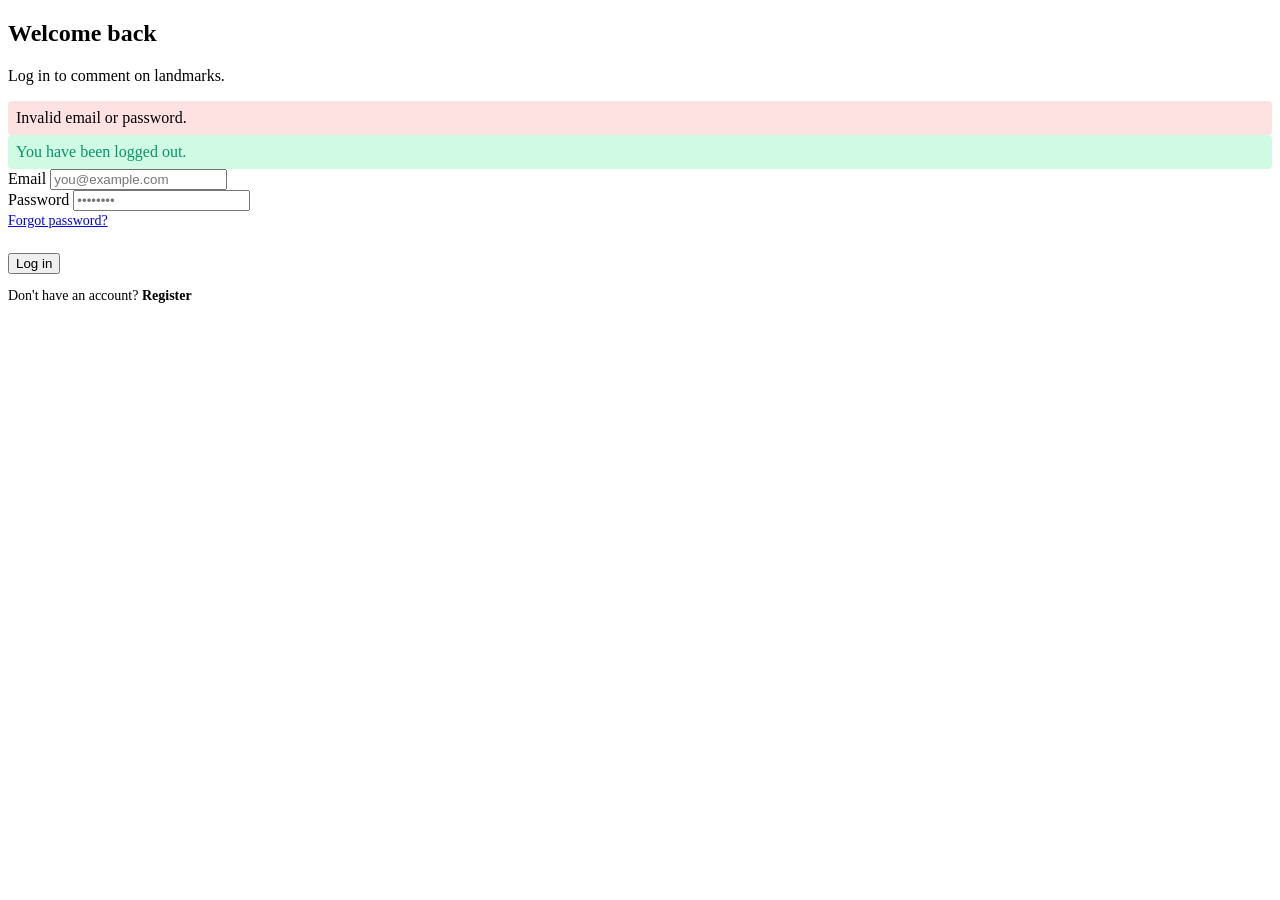
<file: src/main/resources/templates/login.html>
<!DOCTYPE html>
<html xmlns:th="http://www.thymeleaf.org">
<head>
    <meta charset="UTF-8">
    <title>Login - București Landmarks</title>
    <link rel="stylesheet" th:href="@{/css/style.css}">
</head>
<body>
    <div th:replace="~{fragments/navbar :: navbar}"></div>

    <div class="auth-container">
        <div class="card text-center">
            <h2 class="card-title">Welcome back</h2>
            <p class="card-subtitle">Log in to comment on landmarks.</p>

            <div th:if="${param.error}" class="form-error mb-4" style="text-align: left; background: #fee2e2; padding: 0.5rem; border-radius: 4px;">
                Invalid email or password.
            </div>
            <div th:if="${param.logout}" class="mb-4" style="color: #059669; text-align: left; background: #d1fae5; padding: 0.5rem; border-radius: 4px;">
                You have been logged out.
            </div>

            <form th:action="@{/login}" method="post" style="text-align: left;">
                <div class="form-group">
                    <label class="form-label">Email</label>
                    <input type="email" name="username" class="form-control" placeholder="you@example.com" required/>
                </div>
                <div class="form-group">
                    <label class="form-label">Password</label>
                    <input type="password" name="password" class="form-control" placeholder="••••••••" required/>
                </div>
                <div style="text-align: left; margin-bottom: 1.5rem;">
                    <a href="#" style="font-size: 0.875rem;">Forgot password?</a>
                </div>
                <button type="submit" class="btn btn-primary btn-block">Log in</button>
            </form>

            <p class="mt-4" style="font-size: 0.875rem; color: var(--text-muted);">
                Don't have an account? <a th:href="@{/register}" style="font-weight: 600;">Register</a>
            </p>
        </div>
    </div>
</body>
</html>
</file>
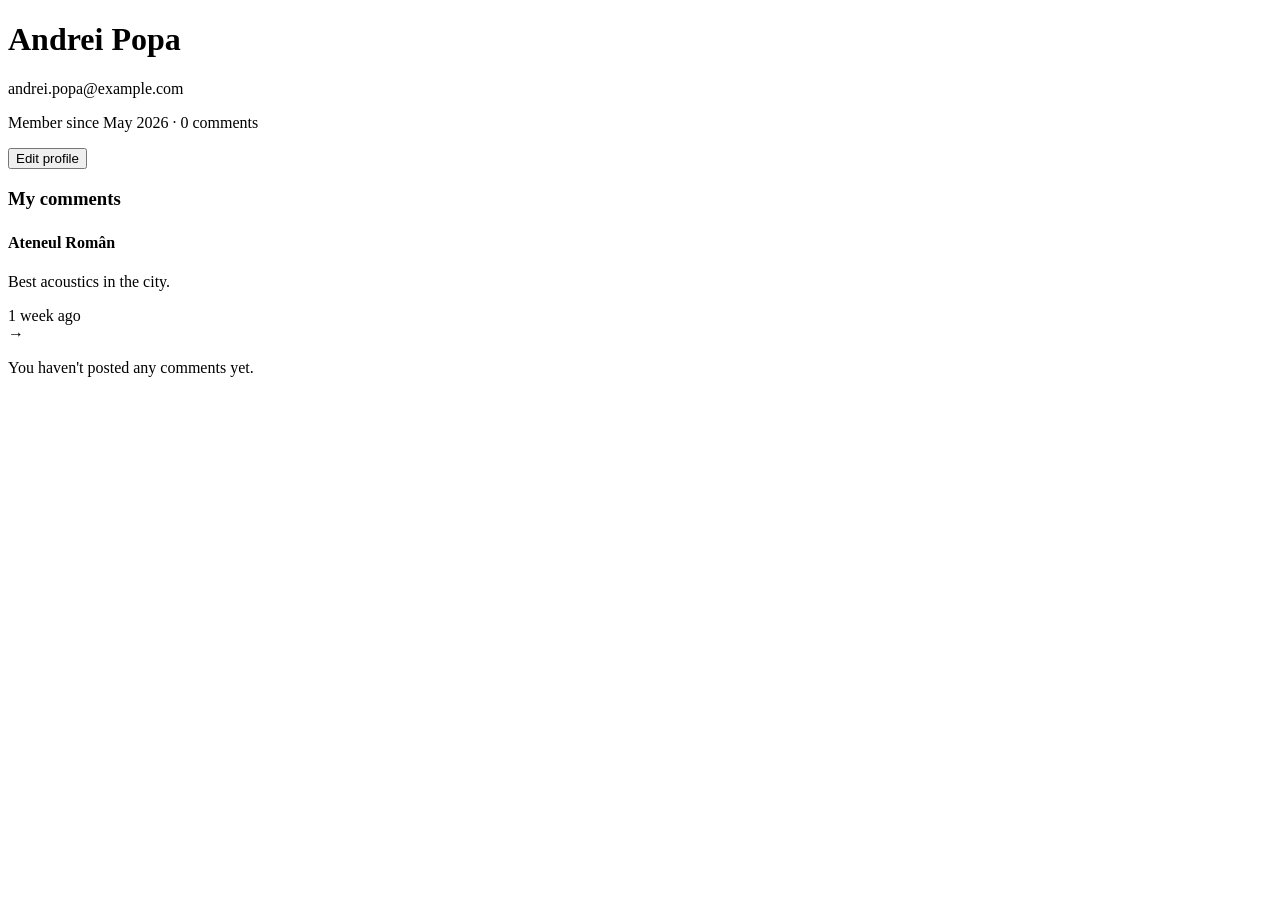
<file: src/main/resources/templates/profile.html>
<!DOCTYPE html>
<html xmlns:th="http://www.thymeleaf.org">
<head>
    <meta charset="UTF-8">
    <title>Profile - București Landmarks</title>
    <link rel="stylesheet" th:href="@{/css/style.css}">
</head>
<body>
    <div th:replace="~{fragments/navbar :: navbar}"></div>

    <div class="profile-header">
        <div class="profile-card">
            <div class="profile-avatar"></div>
            <div class="profile-info">
                <h1 th:text="${user != null ? user.displayName : 'Andrei Popa'}">Andrei Popa</h1>
                <p th:text="${user != null ? user.email : 'andrei.popa@example.com'}">andrei.popa@example.com</p>
                <p>Member since <span th:text="${#temporals.format(#temporals.createNow(), 'MMMM yyyy')}">May 2026</span> · <span th:text="${comments != null ? comments.size() : 0}">0</span> comments</p>
            </div>
            <div style="margin-left: auto;">
                <button class="btn btn-outline">Edit profile</button>
            </div>
        </div>
    </div>

    <div class="profile-content">
        <h3 style="margin-bottom: 1.5rem;">My comments</h3>
        
        <div th:if="${comments != null and not #lists.isEmpty(comments)}">
            <div th:each="comment : ${comments}" class="comment-card">
                <div>
                    <h4 th:text="${comment.landmark.name}">Ateneul Român</h4>
                    <p th:text="${comment.text}">Best acoustics in the city.</p>
                    <span class="time" th:text="${#temporals.format(comment.createdAt, 'dd MMM yyyy, HH:mm')}">1 week ago</span>
                </div>
                <span style="color: var(--text-muted);">→</span>
            </div>
        </div>
        
        <div th:if="${comments == null or #lists.isEmpty(comments)}">
            <p style="color: var(--text-muted);">You haven't posted any comments yet.</p>
        </div>
    </div>
</body>
</html>
</file>
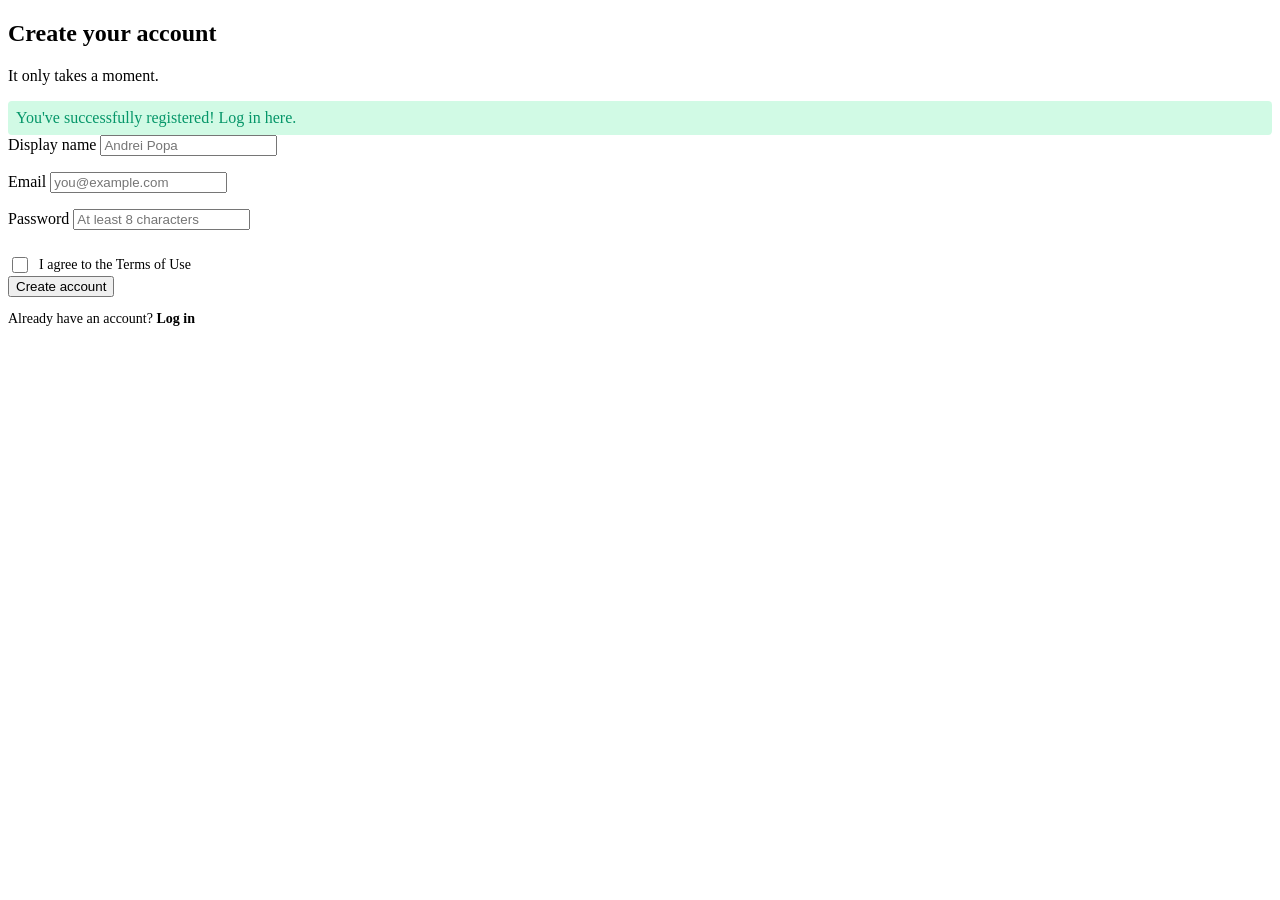
<file: src/main/resources/templates/register.html>
<!DOCTYPE html>
<html xmlns:th="http://www.thymeleaf.org">
<head>
    <meta charset="UTF-8">
    <title>Register - București Landmarks</title>
    <link rel="stylesheet" th:href="@{/css/style.css}">
</head>
<body>
    <div th:replace="~{fragments/navbar :: navbar}"></div>

    <div class="auth-container">
        <div class="card text-center">
            <h2 class="card-title" style="text-align: left;">Create your account</h2>
            <p class="card-subtitle" style="text-align: left;">It only takes a moment.</p>

            <div th:if="${param.success}" class="mb-4" style="color: #059669; text-align: left; background: #d1fae5; padding: 0.5rem; border-radius: 4px;">
                You've successfully registered! <a th:href="@{/login}">Log in here</a>.
            </div>

            <form th:action="@{/register}" th:object="${user}" method="post" style="text-align: left;">
                <div class="form-group">
                    <label class="form-label">Display name</label>
                    <input type="text" th:field="*{displayName}" class="form-control" placeholder="Andrei Popa"/>
                    <p class="form-error" th:if="${#fields.hasErrors('displayName')}" th:errors="*{displayName}"></p>
                </div>
                <div class="form-group">
                    <label class="form-label">Email</label>
                    <input type="email" th:field="*{email}" class="form-control" placeholder="you@example.com"/>
                    <p class="form-error" th:if="${#fields.hasErrors('email')}" th:errors="*{email}"></p>
                </div>
                <div class="form-group">
                    <label class="form-label">Password</label>
                    <input type="password" th:field="*{password}" class="form-control" placeholder="At least 8 characters"/>
                    <p class="form-error" th:if="${#fields.hasErrors('password')}" th:errors="*{password}"></p>
                </div>
                <div class="form-group" style="display: flex; align-items: center; gap: 0.5rem; margin-top: 1.5rem;">
                    <input type="checkbox" id="terms" required style="accent-color: var(--brand-color); width: 16px; height: 16px;">
                    <label for="terms" style="font-size: 0.875rem;">I agree to the Terms of Use</label>
                </div>
                <button type="submit" class="btn btn-primary btn-block">Create account</button>
            </form>

            <p class="mt-4" style="font-size: 0.875rem; color: var(--text-muted);">
                Already have an account? <a th:href="@{/login}" style="font-weight: 600;">Log in</a>
            </p>
        </div>
    </div>
</body>
</html>
</file>
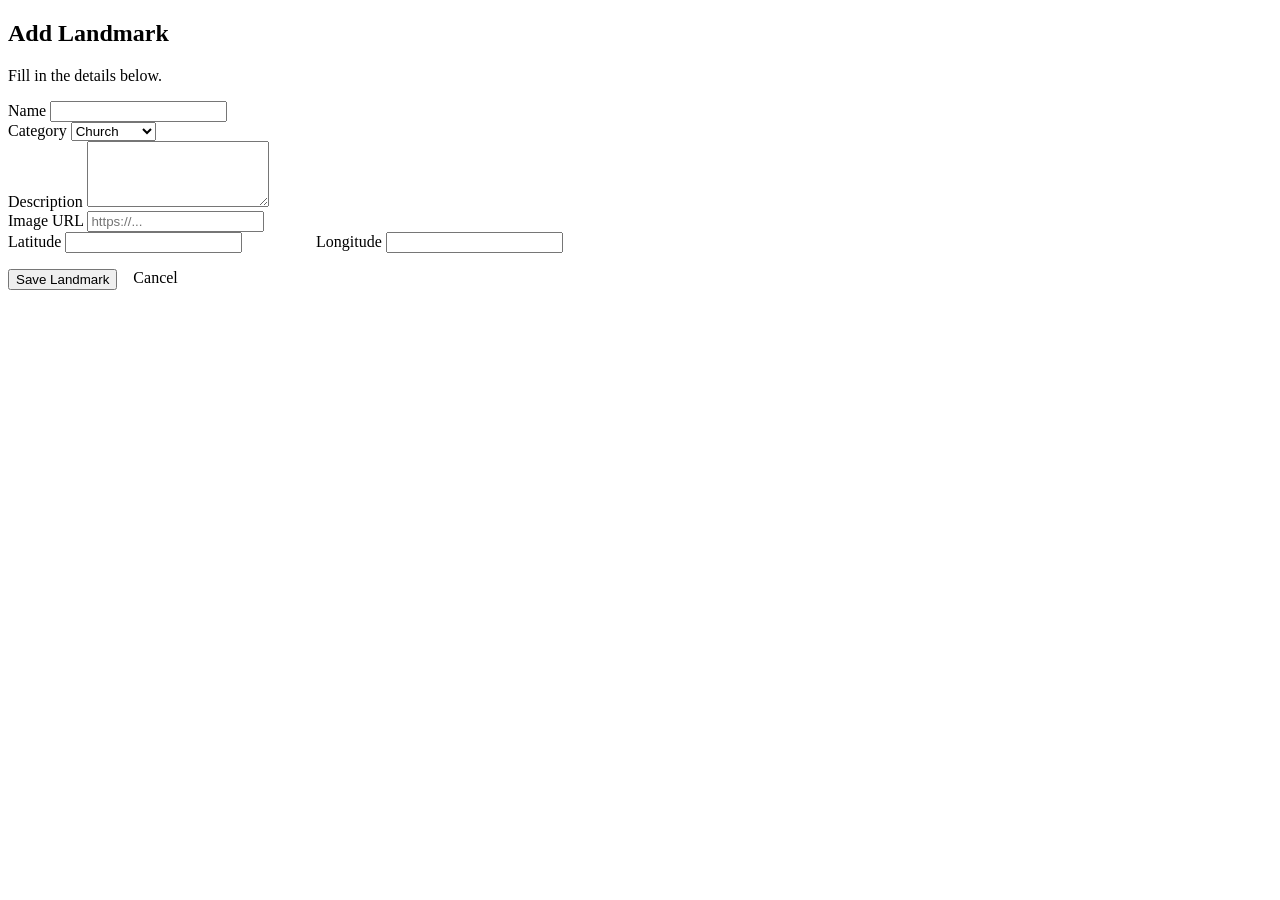
<file: src/main/resources/templates/admin/landmark-form.html>
<!DOCTYPE html>
<html xmlns:th="http://www.thymeleaf.org">
<head>
    <meta charset="UTF-8">
    <title>Landmark Form - Admin</title>
    <link rel="stylesheet" th:href="@{/css/style.css}">
</head>
<body>
    <div th:replace="~{fragments/navbar :: navbar}"></div>

    <div class="auth-container">
        <div class="card" style="max-width: 600px;">
            <h2 class="card-title" th:text="${landmark.id == null ? 'Add New Landmark' : 'Edit Landmark'}">Add Landmark</h2>
            <p class="card-subtitle">Fill in the details below.</p>

            <form th:action="@{/admin/landmarks}" th:object="${landmark}" method="post">
                <input type="hidden" th:field="*{id}" />

                <div class="form-group">
                    <label class="form-label">Name</label>
                    <input type="text" th:field="*{name}" class="form-control" required/>
                </div>
                
                <div class="form-group">
                    <label class="form-label">Category</label>
                    <select th:field="*{category}" class="form-control" required>
                        <option value="Church">Church</option>
                        <option value="Palace">Palace</option>
                        <option value="Museum">Museum</option>
                        <option value="Monument">Monument</option>
                        <option value="Park">Park</option>
                    </select>
                </div>

                <div class="form-group">
                    <label class="form-label">Description</label>
                    <textarea th:field="*{description}" class="form-control" rows="4" required></textarea>
                </div>

                <div class="form-group">
                    <label class="form-label">Image URL</label>
                    <input type="text" th:field="*{imageUrl}" class="form-control" placeholder="https://..." required/>
                </div>

                <div style="display: flex; gap: 1rem;">
                    <div class="form-group" style="flex: 1;">
                        <label class="form-label">Latitude</label>
                        <input type="number" step="any" th:field="*{latitude}" class="form-control" required/>
                    </div>
                    <div class="form-group" style="flex: 1;">
                        <label class="form-label">Longitude</label>
                        <input type="number" step="any" th:field="*{longitude}" class="form-control" required/>
                    </div>
                </div>

                <div style="display: flex; gap: 1rem; margin-top: 1rem;">
                    <button type="submit" class="btn btn-primary">Save Landmark</button>
                    <a th:href="@{/admin/landmarks}" class="btn btn-outline">Cancel</a>
                </div>
            </form>
        </div>
    </div>
</body>
</html>
</file>
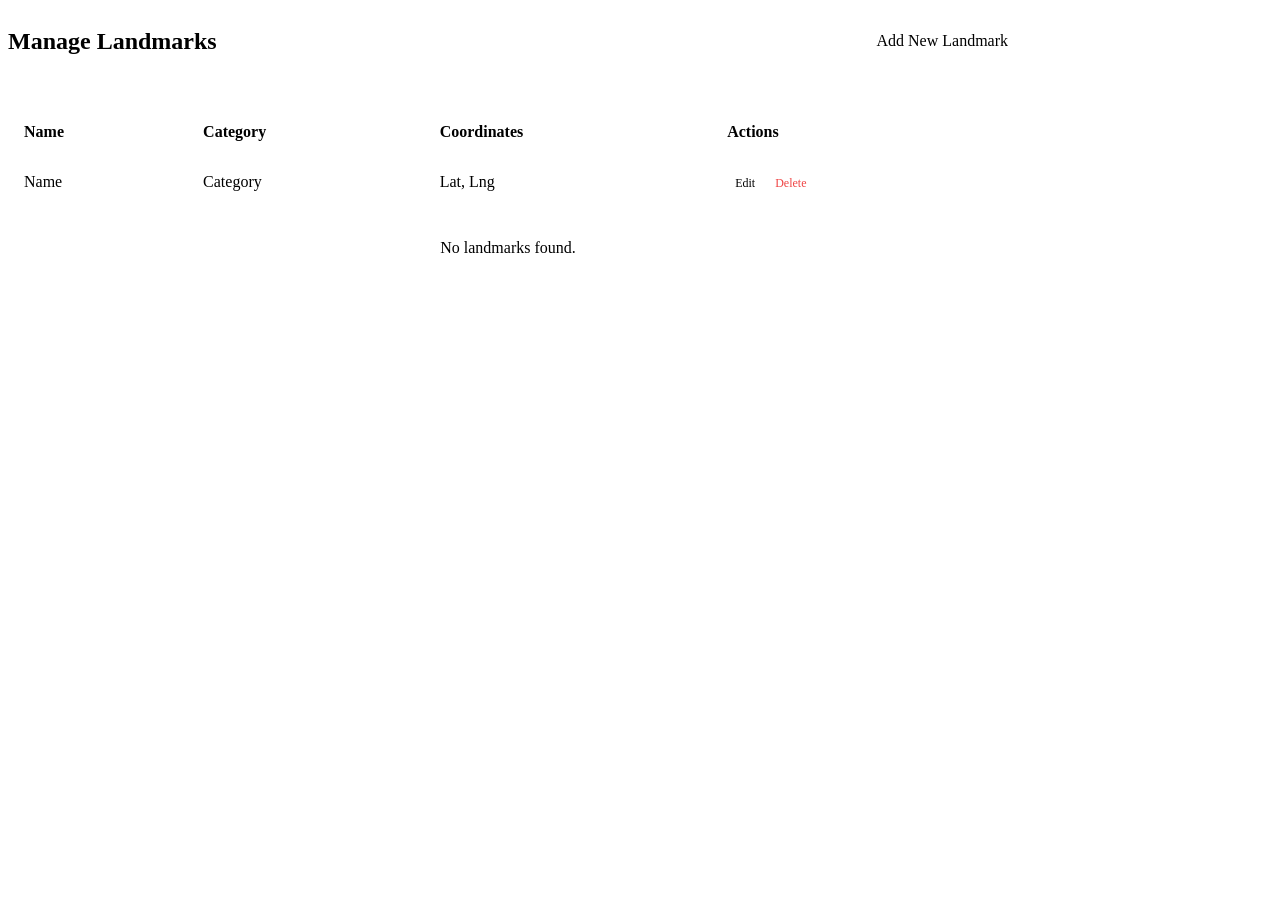
<file: src/main/resources/templates/admin/landmarks.html>
<!DOCTYPE html>
<html xmlns:th="http://www.thymeleaf.org">
<head>
    <meta charset="UTF-8">
    <title>Admin Dashboard - Landmarks</title>
    <link rel="stylesheet" th:href="@{/css/style.css}">
</head>
<body>
    <div th:replace="~{fragments/navbar :: navbar}"></div>

    <div class="profile-content" style="max-width: 1000px;">
        <div style="display: flex; justify-content: space-between; align-items: center; margin-bottom: 2rem;">
            <h2>Manage Landmarks</h2>
            <a th:href="@{/admin/landmarks/new}" class="btn btn-primary">Add New Landmark</a>
        </div>

        <div class="card" style="max-width: 100%; padding: 0; overflow: hidden;">
            <table style="width: 100%; border-collapse: collapse; text-align: left;">
                <thead style="background: var(--bg-color); border-bottom: 1px solid var(--border-color);">
                    <tr>
                        <th style="padding: 1rem; font-weight: 600;">Name</th>
                        <th style="padding: 1rem; font-weight: 600;">Category</th>
                        <th style="padding: 1rem; font-weight: 600;">Coordinates</th>
                        <th style="padding: 1rem; font-weight: 600;">Actions</th>
                    </tr>
                </thead>
                <tbody>
                    <tr th:each="landmark : ${landmarks}" style="border-bottom: 1px solid var(--border-color);">
                        <td style="padding: 1rem;" th:text="${landmark.name}">Name</td>
                        <td style="padding: 1rem;" th:text="${landmark.category}">Category</td>
                        <td style="padding: 1rem;">
                            <span th:text="${landmark.latitude}">Lat</span>, <span th:text="${landmark.longitude}">Lng</span>
                        </td>
                        <td style="padding: 1rem;">
                            <a th:href="@{/admin/landmarks/edit/{id}(id=${landmark.id})}" class="btn btn-outline" style="padding: 0.25rem 0.5rem; font-size: 0.75rem;">Edit</a>
                            <a th:href="@{/admin/landmarks/delete/{id}(id=${landmark.id})}" class="btn btn-outline" style="padding: 0.25rem 0.5rem; font-size: 0.75rem; color: #ef4444; border-color: #ef4444;" onclick="return confirm('Are you sure?')">Delete</a>
                        </td>
                    </tr>
                    <tr th:if="${#lists.isEmpty(landmarks)}">
                        <td colspan="4" style="padding: 2rem; text-align: center; color: var(--text-muted);">No landmarks found.</td>
                    </tr>
                </tbody>
            </table>
        </div>
    </div>
</body>
</html>
</file>
